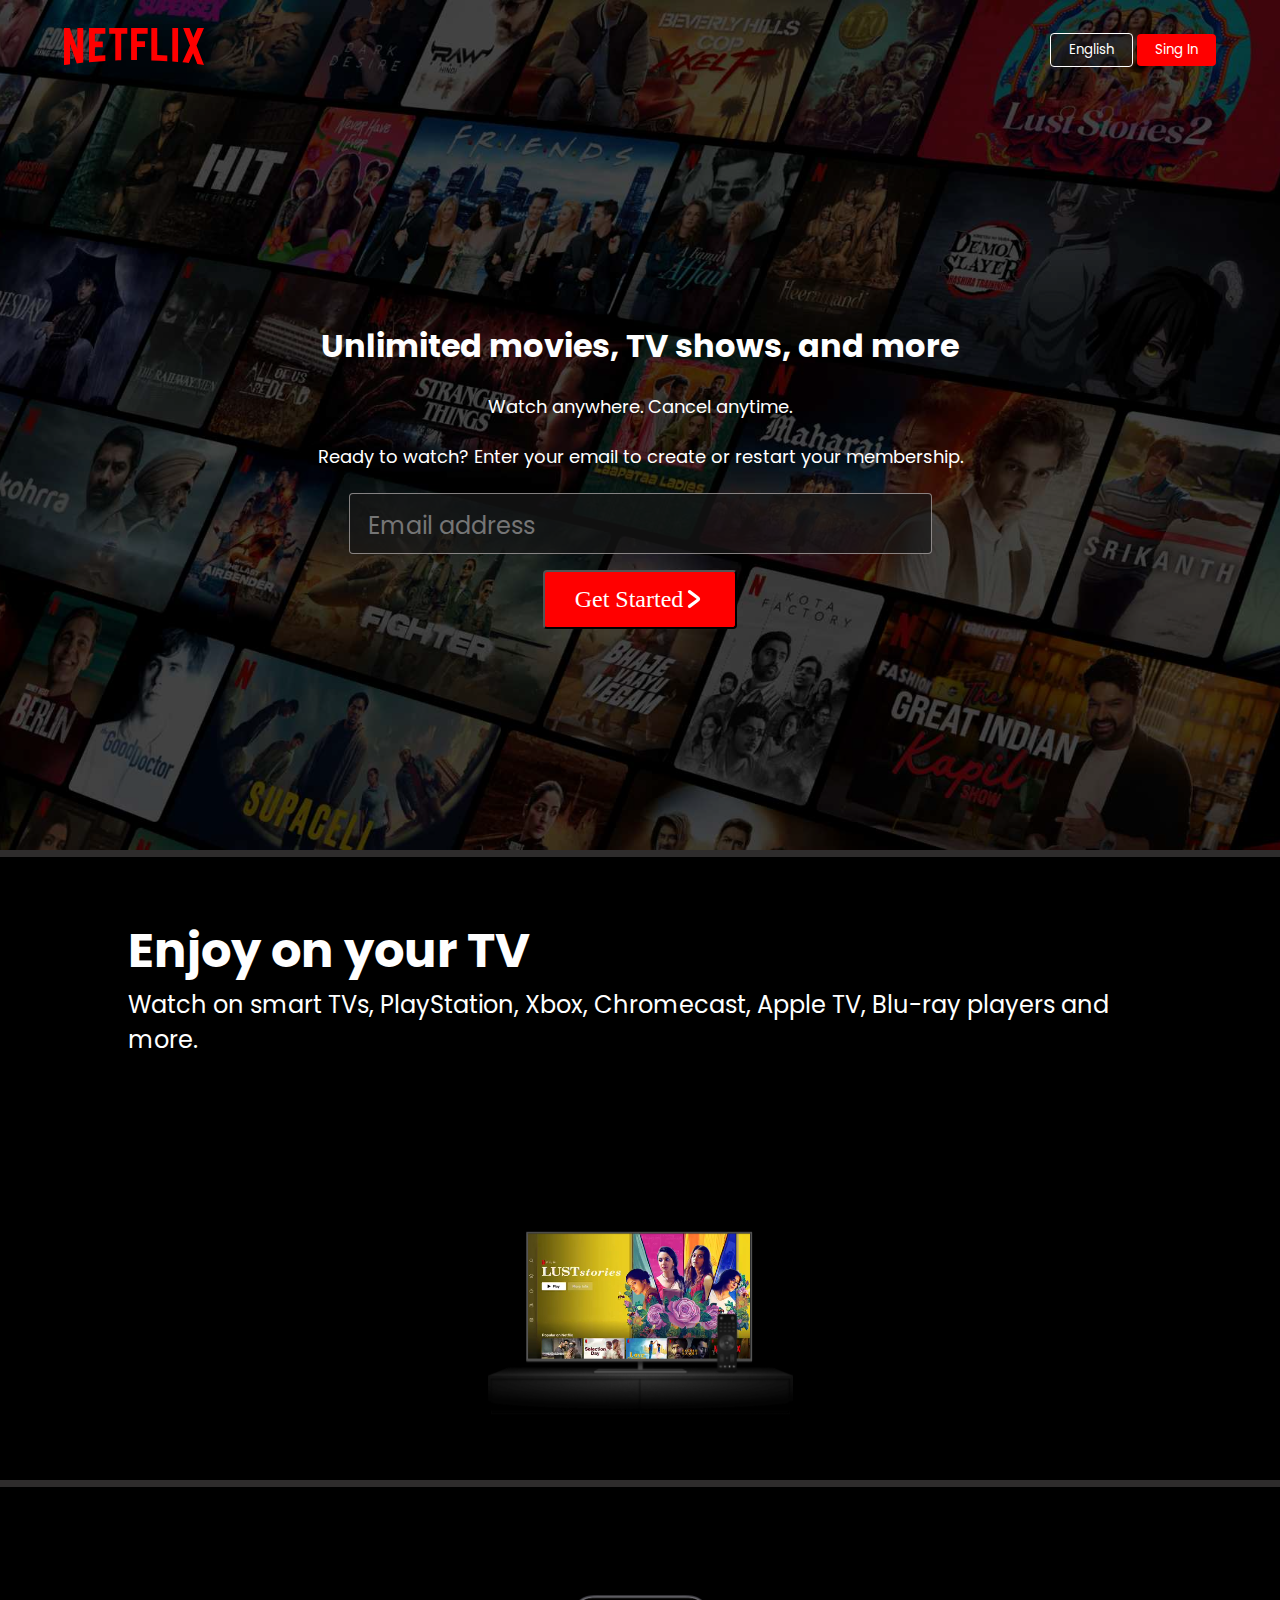
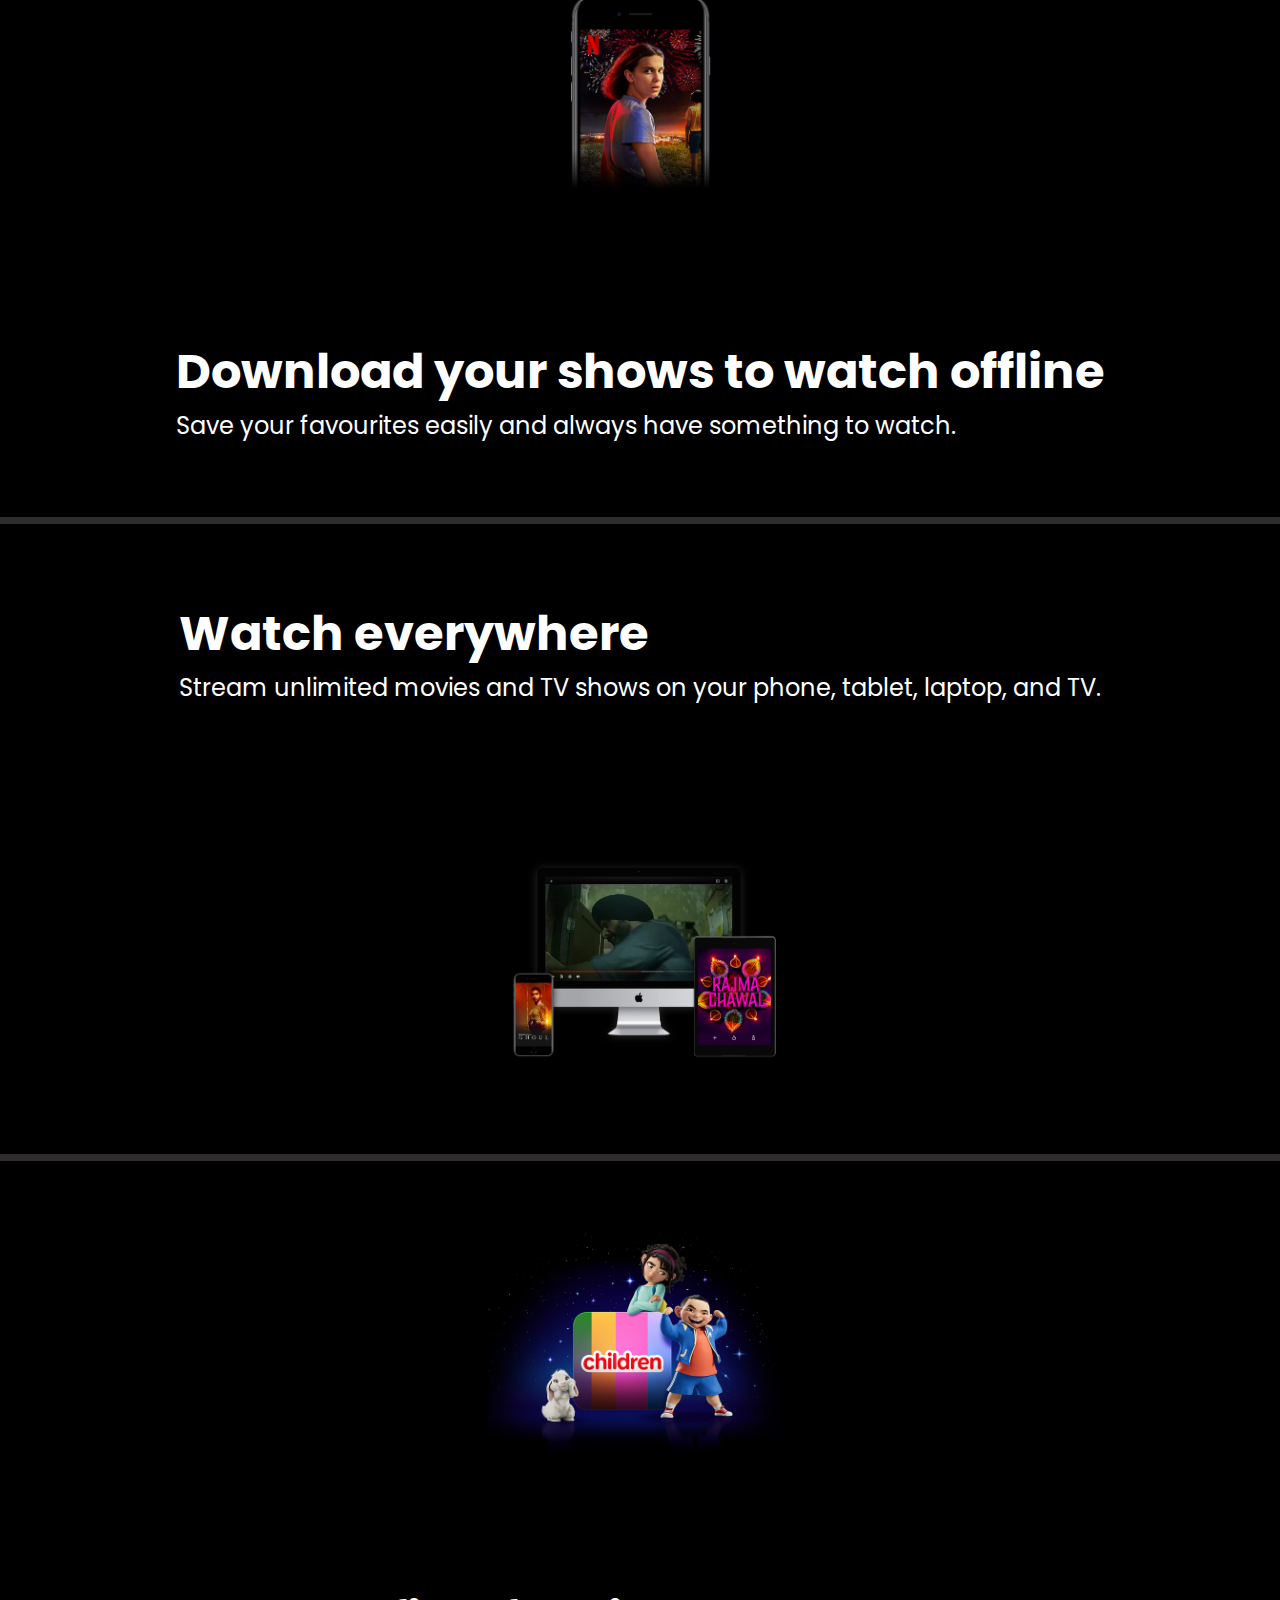
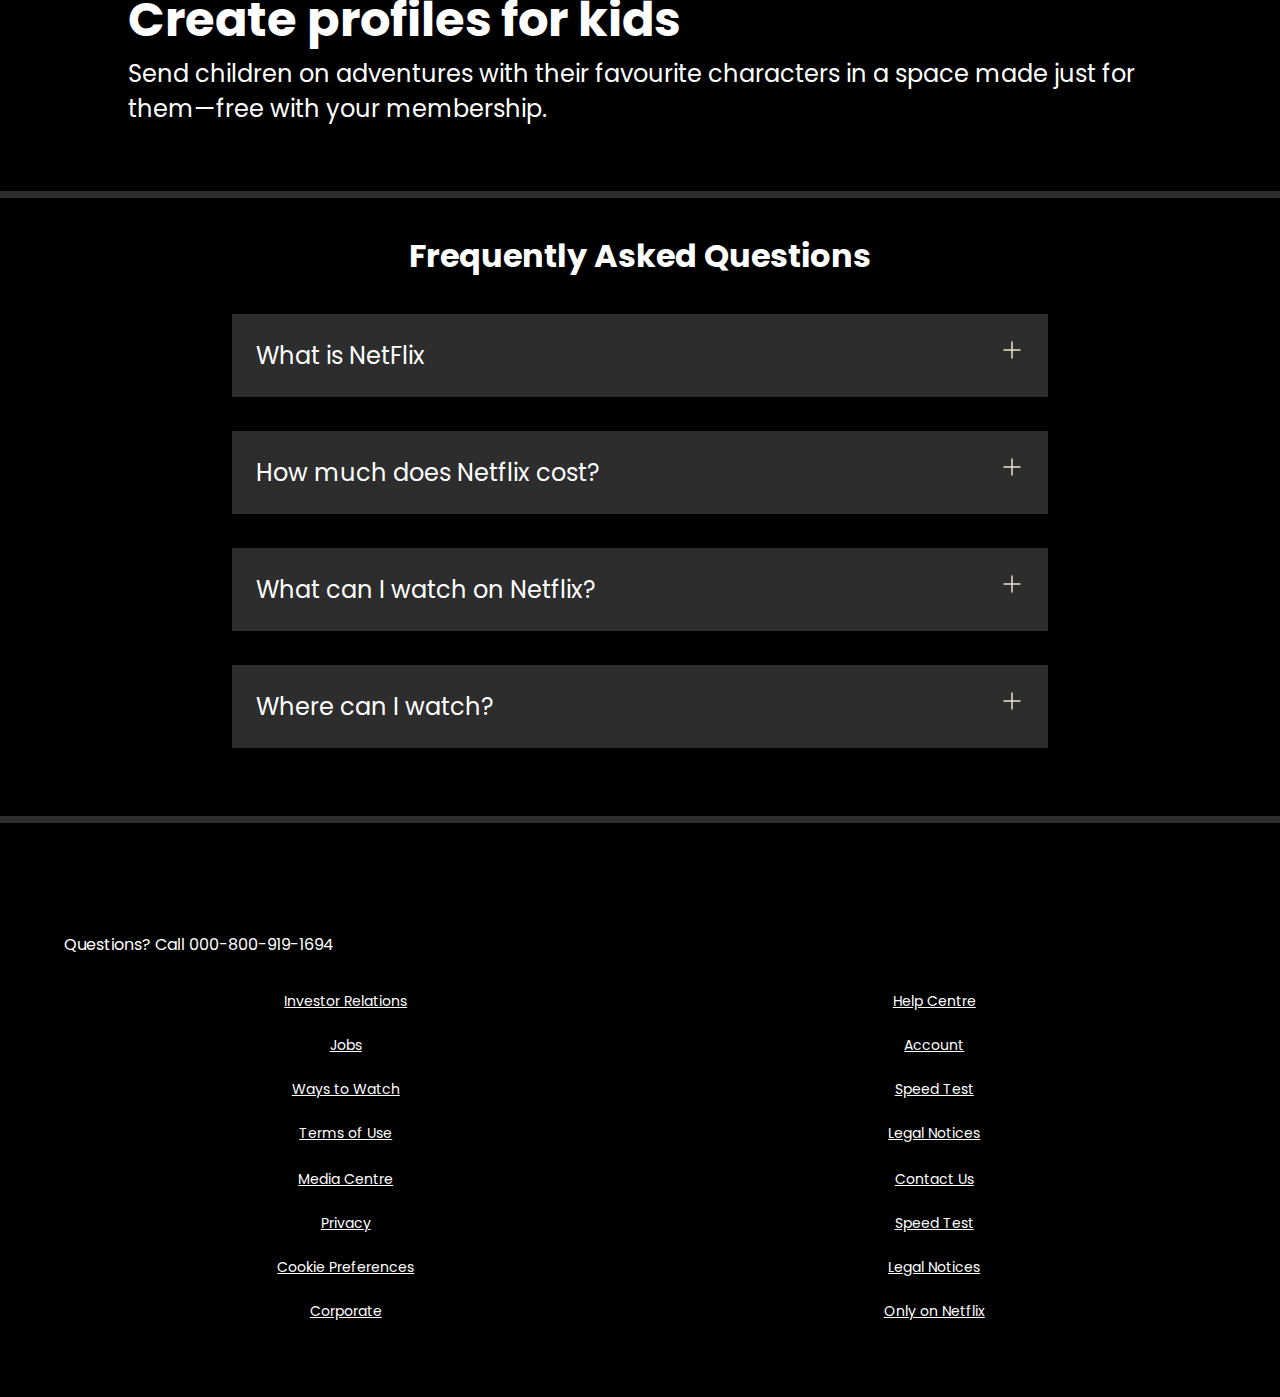
<file: index.html>
<!DOCTYPE html>
<html lang="en">

<head>
    <meta charset="UTF-8">
    <meta name="viewport" content="width=device-width, initial-scale=1.0">
    <title>Netflix</title>
    <link rel="stylesheet" href="index.css">
</head>

<body>

    <div class="main">
        <nav>
            <span>
                <img src="assets/images/logo.svg" alt="">
            </span>
            <div>
                <button class="btn">English</button>
                <button class="btn btn-red-sm">Sing In</button>
            </div>
        </nav>
        <div class="box">
        </div>
        <div class="hero">
            <span>Unlimited movies, TV shows, and more</span>
            <span>Watch anywhere. Cancel anytime.</span>
            <span>Ready to watch? Enter your email to create or restart your membership.</span>
            <div class="hero-buttons">
                <input type="text" placeholder="Email address">
                <button class="btn-red">Get Started
                    <img class="greter" src="assets/images/greater-than-stroke-rounded.svg" alt="55">
                </button>
            </div>
        </div>
        <div class="separation"></div>

    </div>
    <section class="first">
        <div>
            <span>Enjoy on your TV</span>
            <span>Watch on smart TVs, PlayStation, Xbox, Chromecast, Apple TV, Blu-ray players and more.</span>

        </div>
        <div class="secImg">
            <img src="assets\images\tv.png" alt="tv">
            <video src="assets\videos\tv_netflix.mp4" autoplay loop muted></video>
        </div>
    </section>

    <div class="separation"></div>

    <section class="first secound">
        <div class="secImg">
            <img src="assets\images\pic mobile.jpg" alt="mobile girl">
        </div>
        <div>
            <span>Download your shows to watch offline</span>
            <span>Save your favourites easily and always have something to watch.</span>

        </div>
    </section>

    <div class="separation"></div>

    <section class="first third">
        <div>
            <span>Watch everywhere</span>
            <span>Stream unlimited movies and TV shows on your phone, tablet, laptop, and TV.</span>

        </div>
        <div class="secImg2">
            <img src="assets\images\pic pc.png" alt="tv">
            <video src="assets\videos\man.mp4" autoplay loop muted></video>
        </div>
    </section>

    <div class="separation"></div>

    <section class="first fourth">
        </div>
        <div class="secImg">
            <img src="assets\images\pic kids.png" alt="tv">
        </div>
        <div>
            <span>Create profiles for kids</span>
            <span>Send children on adventures with their favourite characters in a space made just for them—free with
                your membership.</span>

    </section>

    <div class="separation"></div>

    <section class="faq">
        <h2>Frequently Asked Questions</h2>
        <div class="faqbox">
            <span>What is NetFlix</span>
            <svg width="24" height="24" viewBox="0 0 24 24" fill="white" xmlns="http://www.w3.org/2000/svg">
                <path d="M12 4V20" stroke="#141B34" stroke-width="1.5" stroke-linecap="round" stroke-linejoin="round" />
                <path d="M4 12H20" stroke="#141B34" stroke-width="1.5" stroke-linecap="round" stroke-linejoin="round" />
            </svg>

        </div>
        <div class="faqbox">
            <span>How much does Netflix cost?</span>
            <svg width="24" height="24" viewBox="0 0 24 24" fill="white" xmlns="http://www.w3.org/2000/svg">
                <path d="M12 4V20" stroke="#141B34" stroke-width="1.5" stroke-linecap="round" stroke-linejoin="round" />
                <path d="M4 12H20" stroke="#141B34" stroke-width="1.5" stroke-linecap="round" stroke-linejoin="round" />
            </svg>

        </div>
        <div class="faqbox">
            <span>What can I watch on Netflix?</span>
            <svg width="24" height="24" viewBox="0 0 24 24" fill="white" xmlns="http://www.w3.org/2000/svg">
                <path d="M12 4V20" stroke="#141B34" stroke-width="1.5" stroke-linecap="round" stroke-linejoin="round" />
                <path d="M4 12H20" stroke="#141B34" stroke-width="1.5" stroke-linecap="round" stroke-linejoin="round" />
            </svg>

        </div>
        <div class="faqbox">
            <span>Where can I watch?</span>
            <svg width="24" height="24" viewBox="0 0 24 24" fill="white" xmlns="http://www.w3.org/2000/svg">
                <path d="M12 4V20" stroke="#141B34" stroke-width="1.5" stroke-linecap="round" stroke-linejoin="round" />
                <path d="M4 12H20" stroke="#141B34" stroke-width="1.5" stroke-linecap="round" stroke-linejoin="round" />
            </svg>

        </div>
    </section>

    <div class="separation"></div>

    <footer>
        <div class="questions">
            Questions? Call 000-800-919-1694
        </div>
        <div class="footer">
            <div class="footer-item"> 
                <a href="faq">Investor Relations</a>
                <a href="faq">Jobs</a>
                <a href="faq">Ways to Watch</a>
                <a href="faq">Terms of Use</a>
            </div>

            <div class="footer-item"> 
                <a href="faq">Help Centre</a>
                <a href="faq">Account</a>
                <a href="faq">Speed Test</a>
                <a href="faq">Legal Notices</a>
            </div>
            <div class="footer-item">
                <a href="faq">Media Centre</a>
                <a href="faq">Privacy</a>
                <a href="faq">Cookie Preferences</a> 
                <a href="faq">Corporate</a>
            </div>

            <div class="footer-item">
                <a href="faq">Contact Us</a>
                <a href="faq">Speed Test</a> 
                <a href="faq">Legal Notices</a> 
                <a href="faq">Only on Netflix</a>
            </div>
        </div>
    </footer>

</body>

</html>
</file>
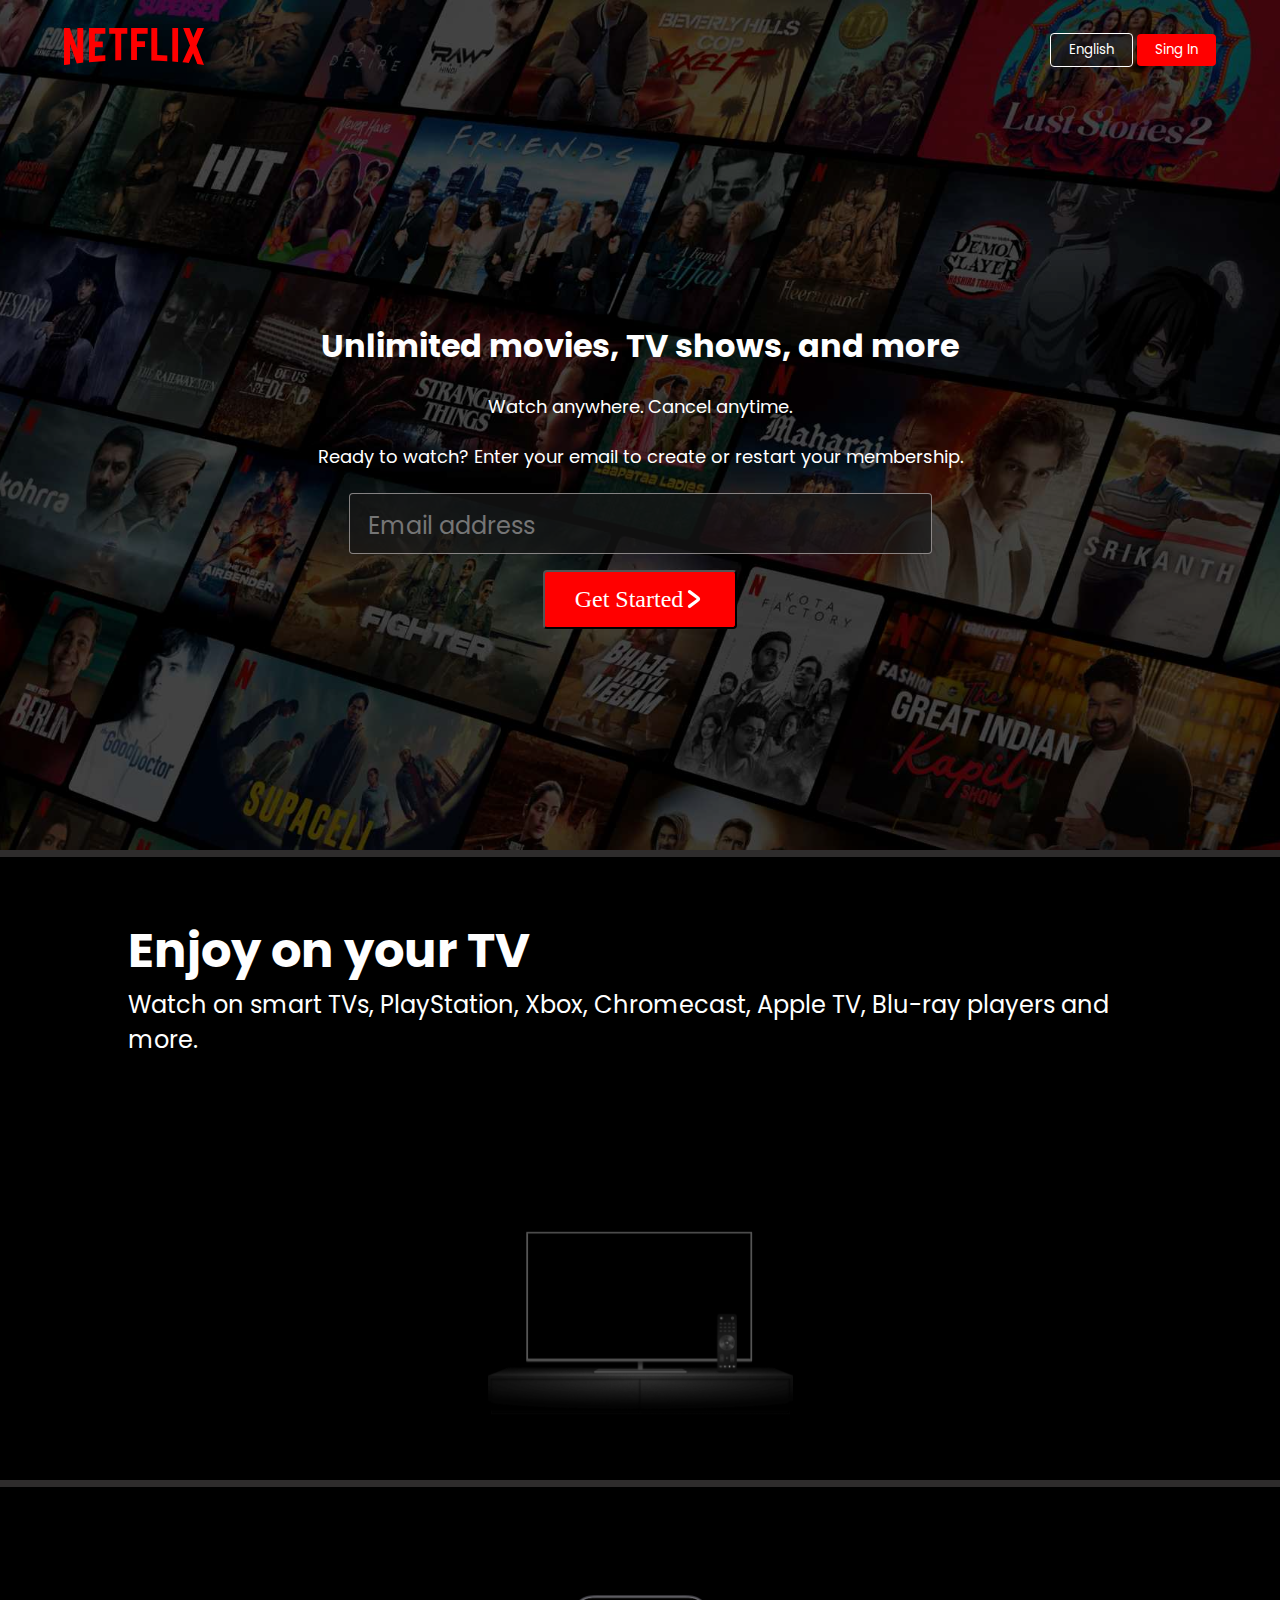
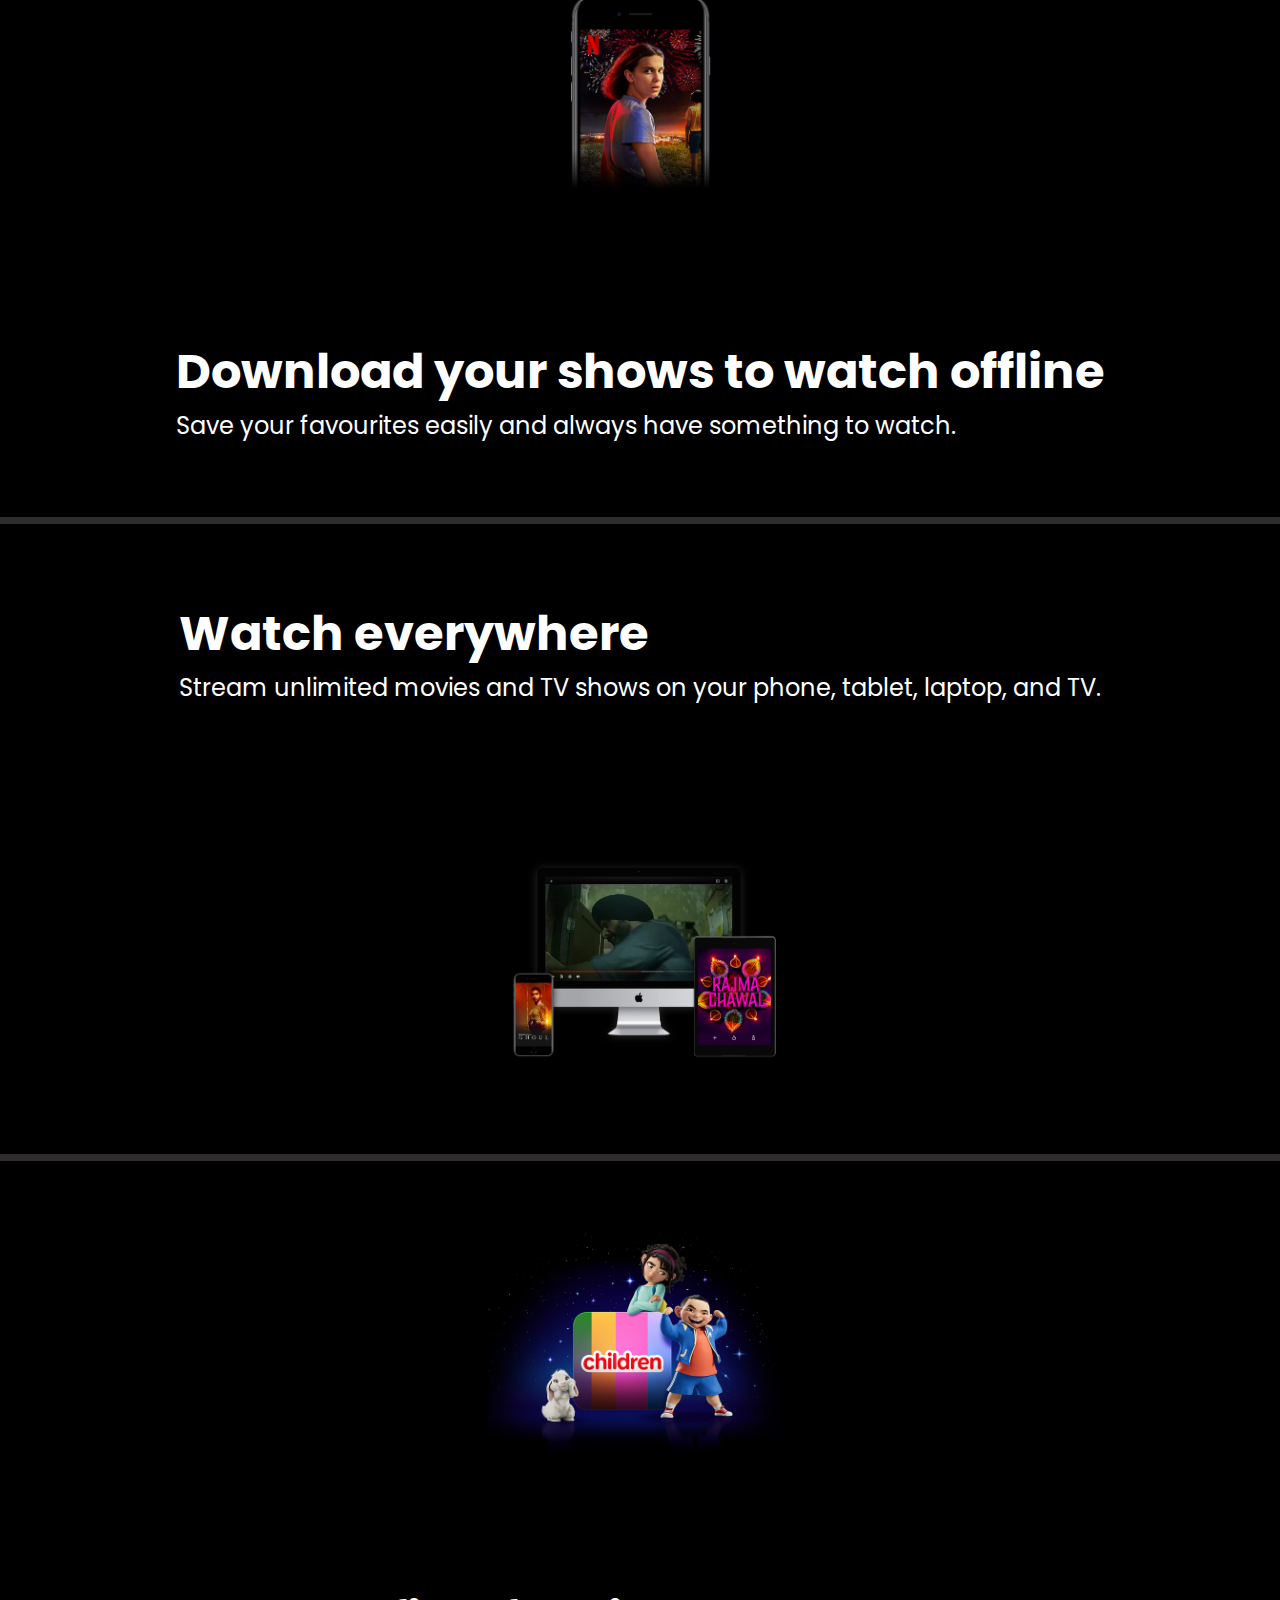
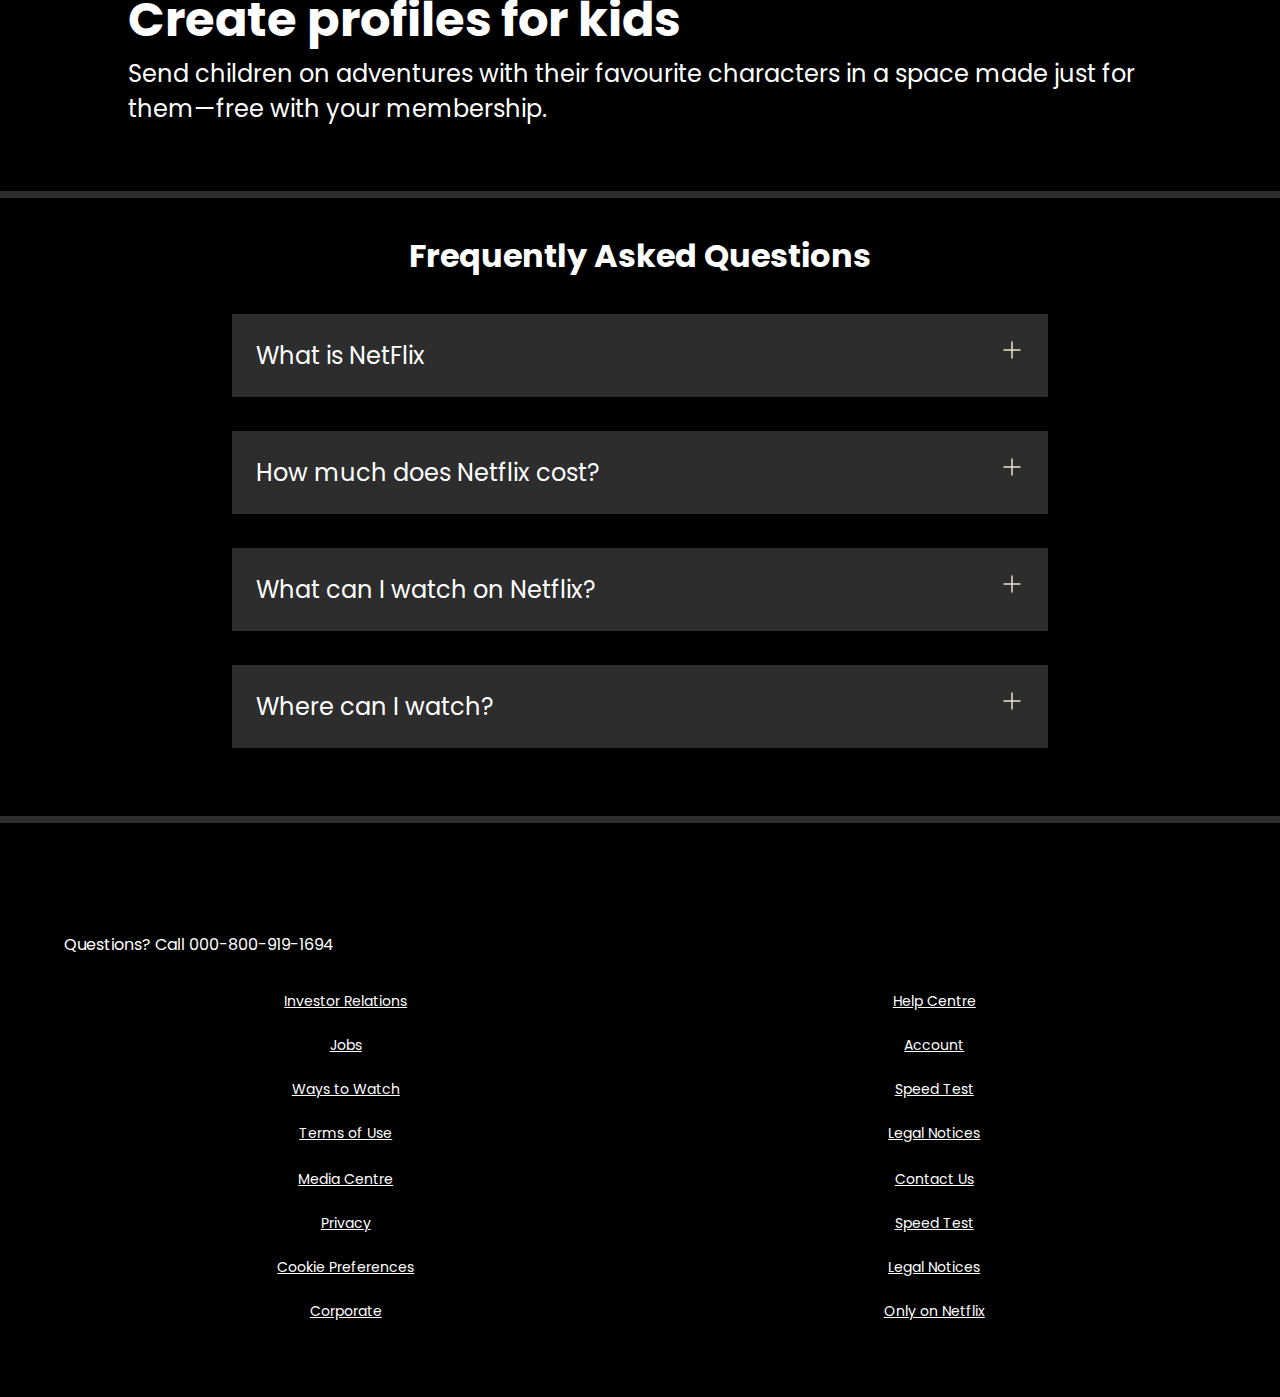
<file: landing.html>
<!DOCTYPE html>
<html lang="en">

<head>
    <meta charset="UTF-8">
    <meta name="viewport" content="width=device-width, initial-scale=1.0">
    <title>Netflix</title>
    <link rel="stylesheet" href="landing.css">
</head>

<body>

    <div class="main">
        <nav>
            <span>
                <img src="assets/images/logo.svg" alt="">
            </span>
            <div>
                <button class="btn">English</button>
                <button class="btn btn-red-sm">Sing In</button>
            </div>
        </nav>
        <div class="box">
        </div>
        <div class="hero">
            <span>Unlimited movies, TV shows, and more</span>
            <span>Watch anywhere. Cancel anytime.</span>
            <span>Ready to watch? Enter your email to create or restart your membership.</span>
            <div class="hero-buttons">
                <input type="text" placeholder="Email address">
                <button class="btn-red">Get Started
                    <img class="greter" src="assets/images/greater-than-stroke-rounded.svg" alt="55">
                </button>
            </div>
        </div>
        <div class="separation"></div>

    </div>
    <section class="first">
        <div>
            <span>Enjoy on your TV</span>
            <span>Watch on smart TVs, PlayStation, Xbox, Chromecast, Apple TV, Blu-ray players and more.</span>

        </div>
        <div class="secImg">
            <img src="assets\images\tv.png" alt="tv">
            <video src="assets\videos\tv_netflix.mp4" autoplay loop muted></video>
        </div>
    </section>

    <div class="separation"></div>

    <section class="first secound">
        <div class="secImg">
            <img src="assets\images\pic mobile.jpg" alt="mobile girl">
        </div>
        <div>
            <span>Download your shows to watch offline</span>
            <span>Save your favourites easily and always have something to watch.</span>

        </div>
    </section>

    <div class="separation"></div>

    <section class="first third">
        <div>
            <span>Watch everywhere</span>
            <span>Stream unlimited movies and TV shows on your phone, tablet, laptop, and TV.</span>

        </div>
        <div class="secImg2">
            <img src="assets\images\pic pc.png" alt="tv">
            <video src="assets\videos\man.mp4" autoplay loop muted></video>
        </div>
    </section>

    <div class="separation"></div>

    <section class="first fourth">
        </div>
        <div class="secImg">
            <img src="assets\images\pic kids.png" alt="tv">
        </div>
        <div>
            <span>Create profiles for kids</span>
            <span>Send children on adventures with their favourite characters in a space made just for them—free with
                your membership.</span>

    </section>

    <div class="separation"></div>

    <section class="faq">
        <h2>Frequently Asked Questions</h2>
        <div class="faqbox">
            <span>What is NetFlix</span>
            <svg width="24" height="24" viewBox="0 0 24 24" fill="white" xmlns="http://www.w3.org/2000/svg">
                <path d="M12 4V20" stroke="#141B34" stroke-width="1.5" stroke-linecap="round" stroke-linejoin="round" />
                <path d="M4 12H20" stroke="#141B34" stroke-width="1.5" stroke-linecap="round" stroke-linejoin="round" />
            </svg>

        </div>
        <div class="faqbox">
            <span>How much does Netflix cost?</span>
            <svg width="24" height="24" viewBox="0 0 24 24" fill="white" xmlns="http://www.w3.org/2000/svg">
                <path d="M12 4V20" stroke="#141B34" stroke-width="1.5" stroke-linecap="round" stroke-linejoin="round" />
                <path d="M4 12H20" stroke="#141B34" stroke-width="1.5" stroke-linecap="round" stroke-linejoin="round" />
            </svg>

        </div>
        <div class="faqbox">
            <span>What can I watch on Netflix?</span>
            <svg width="24" height="24" viewBox="0 0 24 24" fill="white" xmlns="http://www.w3.org/2000/svg">
                <path d="M12 4V20" stroke="#141B34" stroke-width="1.5" stroke-linecap="round" stroke-linejoin="round" />
                <path d="M4 12H20" stroke="#141B34" stroke-width="1.5" stroke-linecap="round" stroke-linejoin="round" />
            </svg>

        </div>
        <div class="faqbox">
            <span>Where can I watch?</span>
            <svg width="24" height="24" viewBox="0 0 24 24" fill="white" xmlns="http://www.w3.org/2000/svg">
                <path d="M12 4V20" stroke="#141B34" stroke-width="1.5" stroke-linecap="round" stroke-linejoin="round" />
                <path d="M4 12H20" stroke="#141B34" stroke-width="1.5" stroke-linecap="round" stroke-linejoin="round" />
            </svg>

        </div>
    </section>

    <div class="separation"></div>

    <footer>
        <div class="questions">
            Questions? Call 000-800-919-1694
        </div>
        <div class="footer">
            <div class="footer-item"> 
                <a href="faq">Investor Relations</a>
                <a href="faq">Jobs</a>
                <a href="faq">Ways to Watch</a>
                <a href="faq">Terms of Use</a>
            </div>

            <div class="footer-item"> 
                <a href="faq">Help Centre</a>
                <a href="faq">Account</a>
                <a href="faq">Speed Test</a>
                <a href="faq">Legal Notices</a>
            </div>
            <div class="footer-item">
                <a href="faq">Media Centre</a>
                <a href="faq">Privacy</a>
                <a href="faq">Cookie Preferences</a> 
                <a href="faq">Corporate</a>
            </div>

            <div class="footer-item">
                <a href="faq">Contact Us</a>
                <a href="faq">Speed Test</a> 
                <a href="faq">Legal Notices</a> 
                <a href="faq">Only on Netflix</a>
            </div>
        </div>
    </footer>

</body>

</html>
</file>
<file: index.css>
@import url('https://fonts.googleapis.com/css2?family=Martel+Sans:wght@600&family=Poppins:wght@300;400;700&display=swap');

* {
    padding: 0;
    margin: 0;
    font-family: 'Poppins', sans-serif;
}

body {
    background-color: black;
}

.main {
    background-image: url("assets/images/bg.jpg");
    background-position: center center;
    /*👉background-size: max(1200px, 100vw);👈*/
    background-size: cover;
    background-repeat: no-repeat;
    height: 850px;
    position: relative;
}

.main .box {
    height: 850px;
    width: 100%;
    opacity: .65;
    position: absolute;
    top: 0;
    background-color: black;
}

nav {
    max-width: 70vw;
    justify-content: space-between;
    margin: auto;
    display: flex;
    align-items: center;
    height: 100px;
}

nav img {
    color: red;
    width: 140px;
    position: relative;
    z-index: 10;
}

nav button {
    position: relative;
    z-index: 10;
}

.hero {
    font-family: 'Martel Sans', sans-serif;
    height: calc(100% - 100px);
    display: flex;
    align-items: center;
    justify-content: center;
    flex-direction: column;
    color: white;
    position: relative;
    gap: 23px;
    padding: 0 30px;
}

.hero> :nth-child(1) {
    font-family: 'Poppins', sans-serif;
    font-weight: bolder;
    font-size: 48px;
    text-align: center;
}

.hero> :nth-child(2) {
    font-weight: 400;
    font-size: 24px;
    text-align: center;
}

.hero> :nth-child(3) {
    font-weight: 400;
    font-size: 20px;
    text-align: center;
}

.separation {
    height: 7px;
    background-color: rgb(46, 44, 44);
    position: relative;
    z-index: 20;
}

.btn {
    padding: 6px 18px;
    font-weight: 400;
    color: white;
    background-color: rgba(24, 24, 24, 0.51);
    border-radius: 4px;
    border: 1px solid white;
    cursor: pointer;

}

.btn-red {
    display: flex;
    flex-direction: row;
    font-family: Netflix Sans;
    align-items: center;


    background-color: red;
    color: white;
    /*👉padding: 3px 24px;👈*/
    padding: 14px 30px;
    font-size: 24px;
    border-radius: 4px;
    font-weight: 400;
    font-weight: 500;
    z-index: 15;
}

.btn-red-sm {
    background-color: red;
    color: white;
    border: none;
}

.hero-buttons {
    display: flex;
    align-items: center;
    justify-content: center;
    gap: 16px;
}

.main input {
    /*👉padding: 7px 101px 8px 14px;👈*/
    padding: 14px 100px 10px 18px;
    color: white;
    /* font-size: 12px; */
    font-size: 1.5rem;
    border-radius: 4px;
    background-color: rgba(23, 23, 23, 0.7);
    border: 1px solid rgba(246, 238, 238, 0.5);
}

.first {
    display: flex;
    justify-content: center;
    max-width: 80vw;
    height: 70vh;
    margin: auto;
    color: white;
    justify-content: center;
    align-items: center;
}



.secImg {
    position: relative;
}
.secImg img {
    width: 450px;
    position: relative;
    z-index: 10;
}

.secImg video {
    position: absolute;
    top: 100px;
    right: 63px;
    width: 350px;
}

.secImg2 {
    position: relative;
}
.secImg2 img {
    width: 450px;
    position: relative;
    z-index: 10;
}

.secImg2 video {
    position: absolute;
    top: 72px;
    right: 80px;
    width: 290px;
}

section.first>div {
    display: flex;
    flex-direction: column;
    padding: 34px 0;
}

section.first>div :nth-child(1) {
    font-size: 48px;
    font-weight: bolder;
}


section.first>div :nth-child(2) {
    font-size: 24px;

}


.faq h2 {
    text-align: center;
    font-size: 48px;
}

.faq {
    background: black;
    color: white;
    padding: 34px;
}

.faqbox:hover {
    background-color: #414141;
    color: white;
}

.faqbox svg {
    filter: invert(1);
}

.faqbox {
    transition: all 1s ease-out;
    font-size: 24px;
    display: flex;
    justify-content: space-between;
    background-color: #2d2d2d;
    padding: 24px;
    max-width: 60vw;
    margin: 34px auto;
    cursor: pointer;
}

footer {
    color: white;
    max-width: 60vw;
    margin: auto;
    padding: 60px;
}

footer .questions {
    padding: 34px 0;
}


.footer {
    display: grid;
    grid-template-columns: 1fr 1fr 1fr 1fr;
    color: white;
}



@media screen and (max-width: 1300px) {

    nav{
        max-width: 90vw;
    }

    .first {
        flex-wrap: wrap;
    }

    .secImg img {
        width: 305px;
    }

    
    .secImg video {
        top: 80px;
        right: 43px;
        width: 225px;
    }
    .secImg2 img {
        width: 305px;
    }

    
    .secImg2 video {
        top: 60px;
        right: 55px;
        width: 200px;
    }

    .hero> :nth-child(1) {
        font-size: 32px;
    }

    .hero> :nth-child(2) {
        font-size: 18px;
    }

    .hero> :nth-child(3) {
        font-size: 18px;
    }

    .hero-buttons {
        display: flex;
        flex-direction: column;
        align-items: center;
        justify-content: center;
        gap: 16px;
    }

    .faq h2 {
        text-align: center;
        font-size: 32px;
    }

    footer {
        max-width: 90vw;
        padding: 75px 0;
    }

    .footer-item{
        align-items: center;
    }
 

}



@media screen and (max-width: 1300px) {

    .footer {
        display: grid;
        grid-template-columns: 1fr 1fr;
        gap: 25px;
    }
}


.footer a {
    font-size: 14px;
    color: white;
}

.footer-item {
    display: flex;
    flex-direction: column;
    gap: 23px;
}
</file>
<file: landing.css>
@import url('https://fonts.googleapis.com/css2?family=Martel+Sans:wght@600&family=Poppins:wght@300;400;700&display=swap');

* {
    padding: 0;
    margin: 0;
    font-family: 'Poppins', sans-serif;
}

body {
    background-color: black;
}

.main {
    background-image: url("assets/images/bg.jpg");
    background-position: center center;
    /*👉background-size: max(1200px, 100vw);👈*/
    background-size: cover;
    background-repeat: no-repeat;
    height: 850px;
    position: relative;
}

.main .box {
    height: 850px;
    width: 100%;
    opacity: .65;
    position: absolute;
    top: 0;
    background-color: black;
}

nav {
    max-width: 70vw;
    justify-content: space-between;
    margin: auto;
    display: flex;
    align-items: center;
    height: 100px;
}

nav img {
    color: red;
    width: 140px;
    position: relative;
    z-index: 10;
}

nav button {
    position: relative;
    z-index: 10;
}

.hero {
    font-family: 'Martel Sans', sans-serif;
    height: calc(100% - 100px);
    display: flex;
    align-items: center;
    justify-content: center;
    flex-direction: column;
    color: white;
    position: relative;
    gap: 23px;
    padding: 0 30px;
}

.hero> :nth-child(1) {
    font-family: 'Poppins', sans-serif;
    font-weight: bolder;
    font-size: 48px;
    text-align: center;
}

.hero> :nth-child(2) {
    font-weight: 400;
    font-size: 24px;
    text-align: center;
}

.hero> :nth-child(3) {
    font-weight: 400;
    font-size: 20px;
    text-align: center;
}

.separation {
    height: 7px;
    background-color: rgb(46, 44, 44);
    position: relative;
    z-index: 20;
}

.btn {
    padding: 6px 18px;
    font-weight: 400;
    color: white;
    background-color: rgba(24, 24, 24, 0.51);
    border-radius: 4px;
    border: 1px solid white;
    cursor: pointer;

}

.btn-red {
    display: flex;
    flex-direction: row;
    font-family: Netflix Sans;
    align-items: center;


    background-color: red;
    color: white;
    /*👉padding: 3px 24px;👈*/
    padding: 14px 30px;
    font-size: 24px;
    border-radius: 4px;
    font-weight: 400;
    font-weight: 500;
    z-index: 15;
}

.btn-red-sm {
    background-color: red;
    color: white;
    border: none;
}

.hero-buttons {
    display: flex;
    align-items: center;
    justify-content: center;
    gap: 16px;
}

.main input {
    /*👉padding: 7px 101px 8px 14px;👈*/
    padding: 14px 100px 10px 18px;
    color: white;
    /* font-size: 12px; */
    font-size: 1.5rem;
    border-radius: 4px;
    background-color: rgba(23, 23, 23, 0.7);
    border: 1px solid rgba(246, 238, 238, 0.5);
}

.first {
    display: flex;
    justify-content: center;
    max-width: 80vw;
    height: 70vh;
    margin: auto;
    color: white;
    justify-content: center;
    align-items: center;
}



.secImg {
    position: relative;
}
.secImg img {
    width: 450px;
    position: relative;
    z-index: 10;
}

.secImg video {
    position: absolute;
    top: 100px;
    right: 63px;
    width: 350px;
}

.secImg2 {
    position: relative;
}
.secImg2 img {
    width: 450px;
    position: relative;
    z-index: 10;
}

.secImg2 video {
    position: absolute;
    top: 72px;
    right: 80px;
    width: 290px;
}

section.first>div {
    display: flex;
    flex-direction: column;
    padding: 34px 0;
}

section.first>div :nth-child(1) {
    font-size: 48px;
    font-weight: bolder;
}


section.first>div :nth-child(2) {
    font-size: 24px;

}


.faq h2 {
    text-align: center;
    font-size: 48px;
}

.faq {
    background: black;
    color: white;
    padding: 34px;
}

.faqbox:hover {
    background-color: #414141;
    color: white;
}

.faqbox svg {
    filter: invert(1);
}

.faqbox {
    transition: all 1s ease-out;
    font-size: 24px;
    display: flex;
    justify-content: space-between;
    background-color: #2d2d2d;
    padding: 24px;
    max-width: 60vw;
    margin: 34px auto;
    cursor: pointer;
}

footer {
    color: white;
    max-width: 60vw;
    margin: auto;
    padding: 60px;
}

footer .questions {
    padding: 34px 0;
}


.footer {
    display: grid;
    grid-template-columns: 1fr 1fr 1fr 1fr;
    color: white;
}



@media screen and (max-width: 1300px) {

    nav{
        max-width: 90vw;
    }

    .first {
        flex-wrap: wrap;
    }

    .secImg img {
        width: 305px;
    }

    
    .secImg video {
        top: 80px;
        right: 43px;
        width: 225px;
    }
    .secImg2 img {
        width: 305px;
    }

    
    .secImg2 video {
        top: 60px;
        right: 55px;
        width: 200px;
    }

    .hero> :nth-child(1) {
        font-size: 32px;
    }

    .hero> :nth-child(2) {
        font-size: 18px;
    }

    .hero> :nth-child(3) {
        font-size: 18px;
    }

    .hero-buttons {
        display: flex;
        flex-direction: column;
        align-items: center;
        justify-content: center;
        gap: 16px;
    }

    .faq h2 {
        text-align: center;
        font-size: 32px;
    }

    footer {
        max-width: 90vw;
        padding: 75px 0;
    }

    .footer-item{
        align-items: center;
    }
 

}



@media screen and (max-width: 1300px) {

    .footer {
        display: grid;
        grid-template-columns: 1fr 1fr;
        gap: 25px;
    }
}


.footer a {
    font-size: 14px;
    color: white;
}

.footer-item {
    display: flex;
    flex-direction: column;
    gap: 23px;
}
</file>
